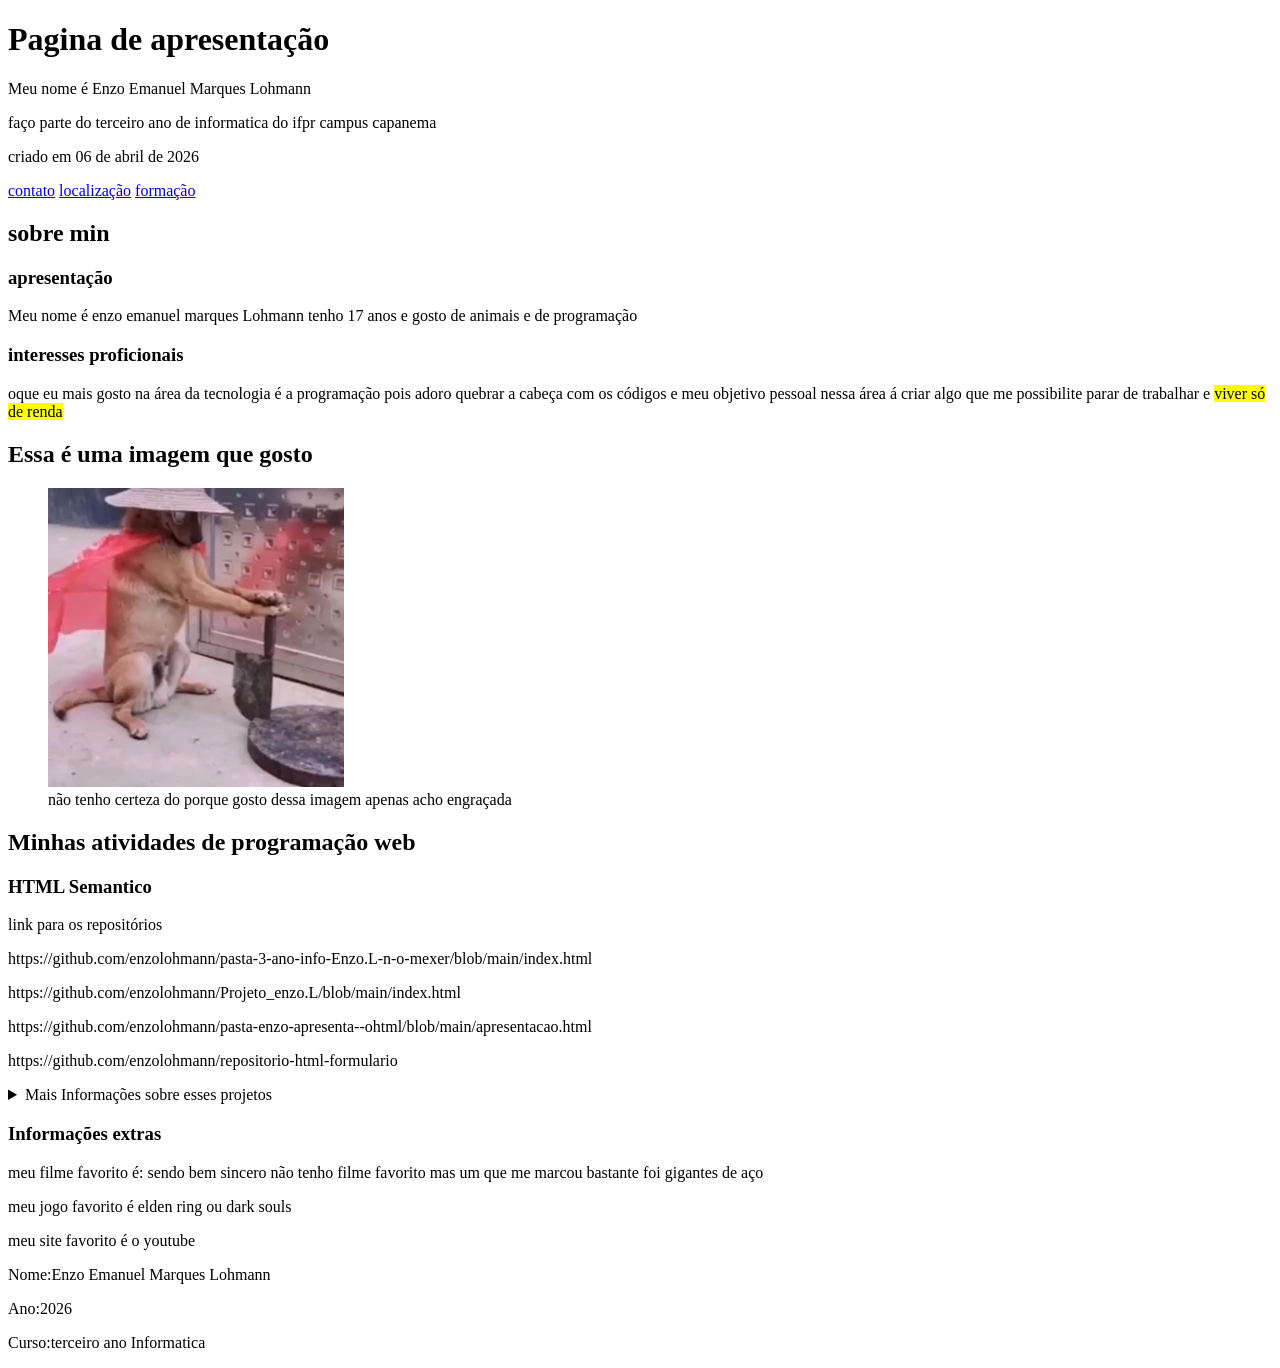
<file: index.html>
<!DOCTYPE html>
<html lang="en">
<head>
    <meta charset="UTF-8">
    <meta name="viewport" content="width=device-width, initial-scale=1.0">
    <title>Index.html</title>
</head>
<body>
    <header>
        <h1>Pagina de apresentação</h1>
        <p>Meu nome é Enzo Emanuel Marques Lohmann</p>
        <p>faço parte do terceiro ano de informatica do ifpr campus capanema</p>
        <p>criado em <time datetime="2026-04-06">06 de abril de 2026</time></p>
        <nav>
            <a href="#">contato</a>
            <a href="#">localização</a>
            <a href="#">formação</a>
        </nav>
    </header>
</body>
<main>
    <section>
        <h2>sobre min</h2>
        <article>
            <h3>apresentação</h3>
            <p>Meu nome é enzo emanuel marques Lohmann tenho 17 anos e gosto de animais e de programação</p>
        </article>
        <article>
            <h3>interesses proficionais</h3>
            <p>oque eu mais gosto na área da tecnologia é a programação pois adoro quebrar a cabeça com os códigos e meu objetivo pessoal nessa área á criar algo que me possibilite parar de trabalhar e <mark>viver só de renda</mark></p>
        </article>
        <h2>Essa é uma imagem que gosto</h2>
        <figure>
            <img src="imagens/the-samurai-doggo-v0-yvh60tcscsa61.webp" alt="coisas que gosto" width="25%" height="25%">
            <figcaption>não tenho certeza do porque gosto dessa imagem apenas acho engraçada</figcaption>
        </figure>
    </section>
    <section>
        <h2>Minhas atividades de programação web</h2>
        <article>
            <h3>HTML Semantico</h3>
            <p>link para os repositórios</p>
            <p>https://github.com/enzolohmann/pasta-3-ano-info-Enzo.L-n-o-mexer/blob/main/index.html</p>
            <p>https://github.com/enzolohmann/Projeto_enzo.L/blob/main/index.html</p>
            <p>https://github.com/enzolohmann/pasta-enzo-apresenta--ohtml/blob/main/apresentacao.html</p>
            <p>https://github.com/enzolohmann/repositorio-html-formulario</p>
            <details>
                <summary>Mais Informações sobre esses projetos</summary>
                <p>O primeiro link leva para minha primeira interação com o git e o github o segundo e o terceiro são apresentações sendo o terceiro mais completo e por ultimo o quarto link leva para alguns formulários que eu crie</p>
            </details>
            <aside>
                <h3>Informações extras</h3>
                <p>meu filme favorito é: sendo bem sincero não tenho filme favorito mas um que me marcou bastante foi gigantes de aço</p>
                <p>meu jogo favorito é elden ring ou dark souls</p>
                <p>meu site favorito é o youtube</p>
            </aside>
        </article>
        <footer>
            <p>Nome:Enzo Emanuel Marques Lohmann</p>
            <p>Ano:2026</p>
            <p>Curso:terceiro ano Informatica </p>
        </footer>
    </section>
</main>
</html>
</file>
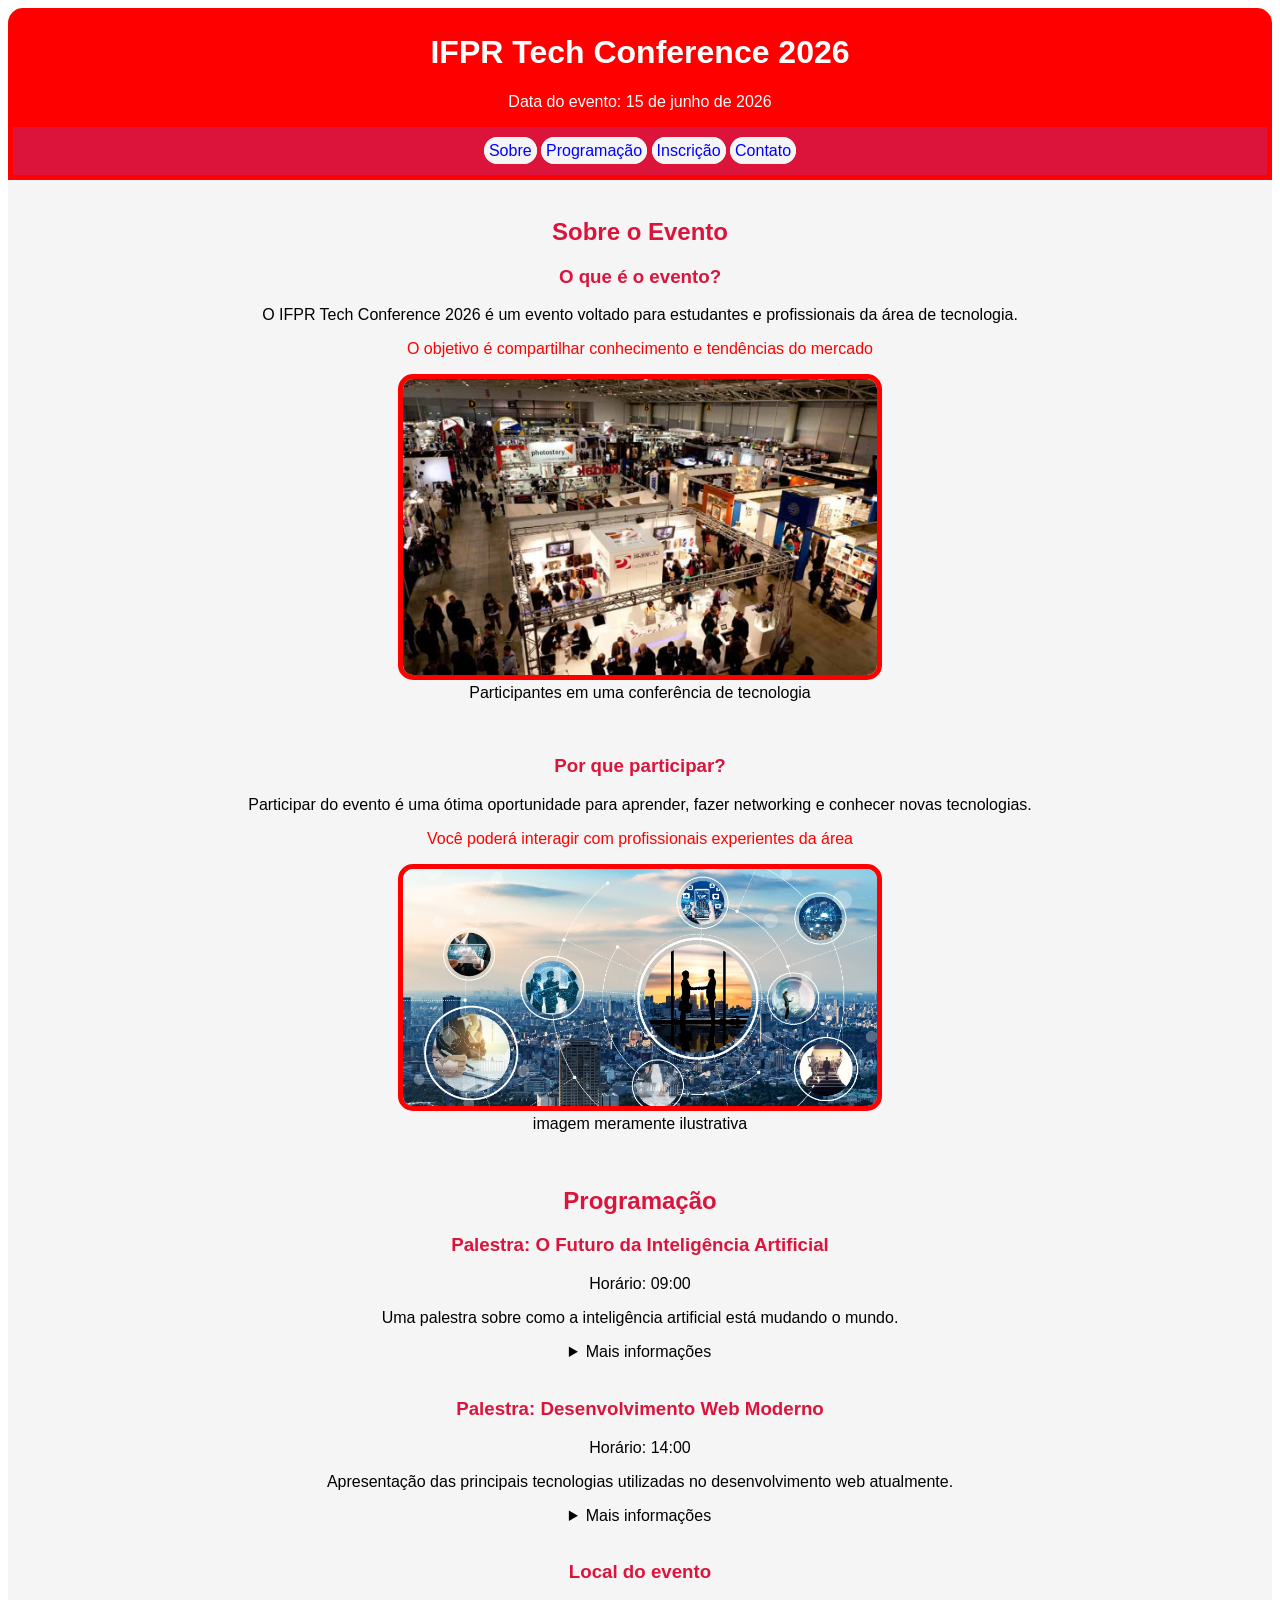
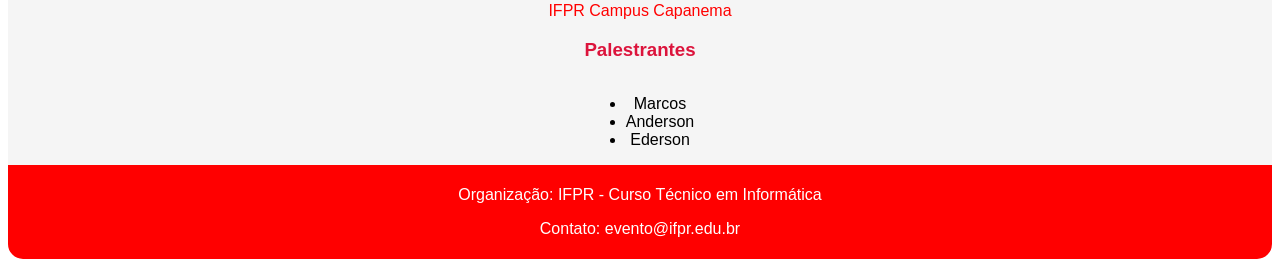
<file: eventos.html>
<!DOCTYPE html>
<html lang="en">
<head>
    <meta charset="UTF-8">
    <meta name="viewport" content="width=device-width, initial-scale=1.0">
    <link rel="stylesheet" href="eventos.css">
    <title>eventos.html</title>
</head>
<body>
    <header>
        <h1>IFPR Tech Conference 2026</h1>
        <p>Data do evento: <time datetime="2026-06-15">15 de junho de 2026</time></p>
        <nav>
            <a href="#">Sobre</a>
            <a href="#">Programação</a>
            <a href="#">Inscrição</a>
            <a href="#">Contato</a>
        </nav>
    </header>
    <main>
        <br>
        <section>
            <h2>Sobre o Evento</h2>
            <article>
                <h3>O que é o evento?</h3>
                <p>O IFPR Tech Conference 2026 é um evento voltado para estudantes e profissionais da área de tecnologia.</p>
                <p><mark>O objetivo é compartilhar conhecimento e tendências do mercado</mark></p>
                <figure>
                    <img src="imagens/evento tecnologia.jpg" alt="evento de tecnologia" width="40%">
                    <figcaption>Participantes em uma conferência de tecnologia</figcaption>
                </figure>
            </article>
            <br>
            <article>
                <h3>Por que participar?</h3>
                <p>Participar do evento é uma ótima oportunidade para aprender, fazer networking e conhecer novas tecnologias.</p>
                <p><mark>Você poderá interagir com profissionais experientes da área</mark></p>
                <figure>
                    <img src="imagens/networking.jpg" alt="networking" width="40%">
                    <figcaption>imagem meramente ilustrativa</figcaption>
                </figure>
            </article>
        </section>
        <br>
        <section>
            <h2>Programação</h2>
            <article>
                <h3>Palestra: O Futuro da Inteligência Artificial</h3>
                <p>Horário: <time datetime="2026-06-15T09:00">09:00</time></p>
                <p>Uma palestra sobre como a inteligência artificial está mudando o mundo.</p>
                <details>
                    <summary>Mais informações</summary>
                    <p>Serão abordados temas como aprendizado de máquina, automação e impactos no mercado de trabalho.</p>
                </details>
            </article>
            <br>
            <article>
                <h3>Palestra: Desenvolvimento Web Moderno</h3>
                <p>Horário: <time datetime="2026-06-15T14:00">14:00</time></p>
                <p>Apresentação das principais tecnologias utilizadas no desenvolvimento web atualmente.</p>
                <details>
                    <summary>Mais informações</summary>
                    <p>Serão apresentados frameworks modernos, boas práticas e tendências do mercado.</p>
                </details>
            </article>
            <br>
            <aside>
                <h3>Local do evento</h3>
                <p><mark>IFPR Campus Capanema</mark></p>
                <h3>Palestrantes</h3>
                <ul>
                    <li>Marcos</li>
                    <li>Anderson</li>
                    <li>Ederson</li>
                </ul>
            </aside>
        </section>
    </main>
    <footer>
        <p>Organização: IFPR - Curso Técnico em Informática</p>
        <p>Contato: evento@ifpr.edu.br</p>
    </footer>
</body>
</html>
</file>
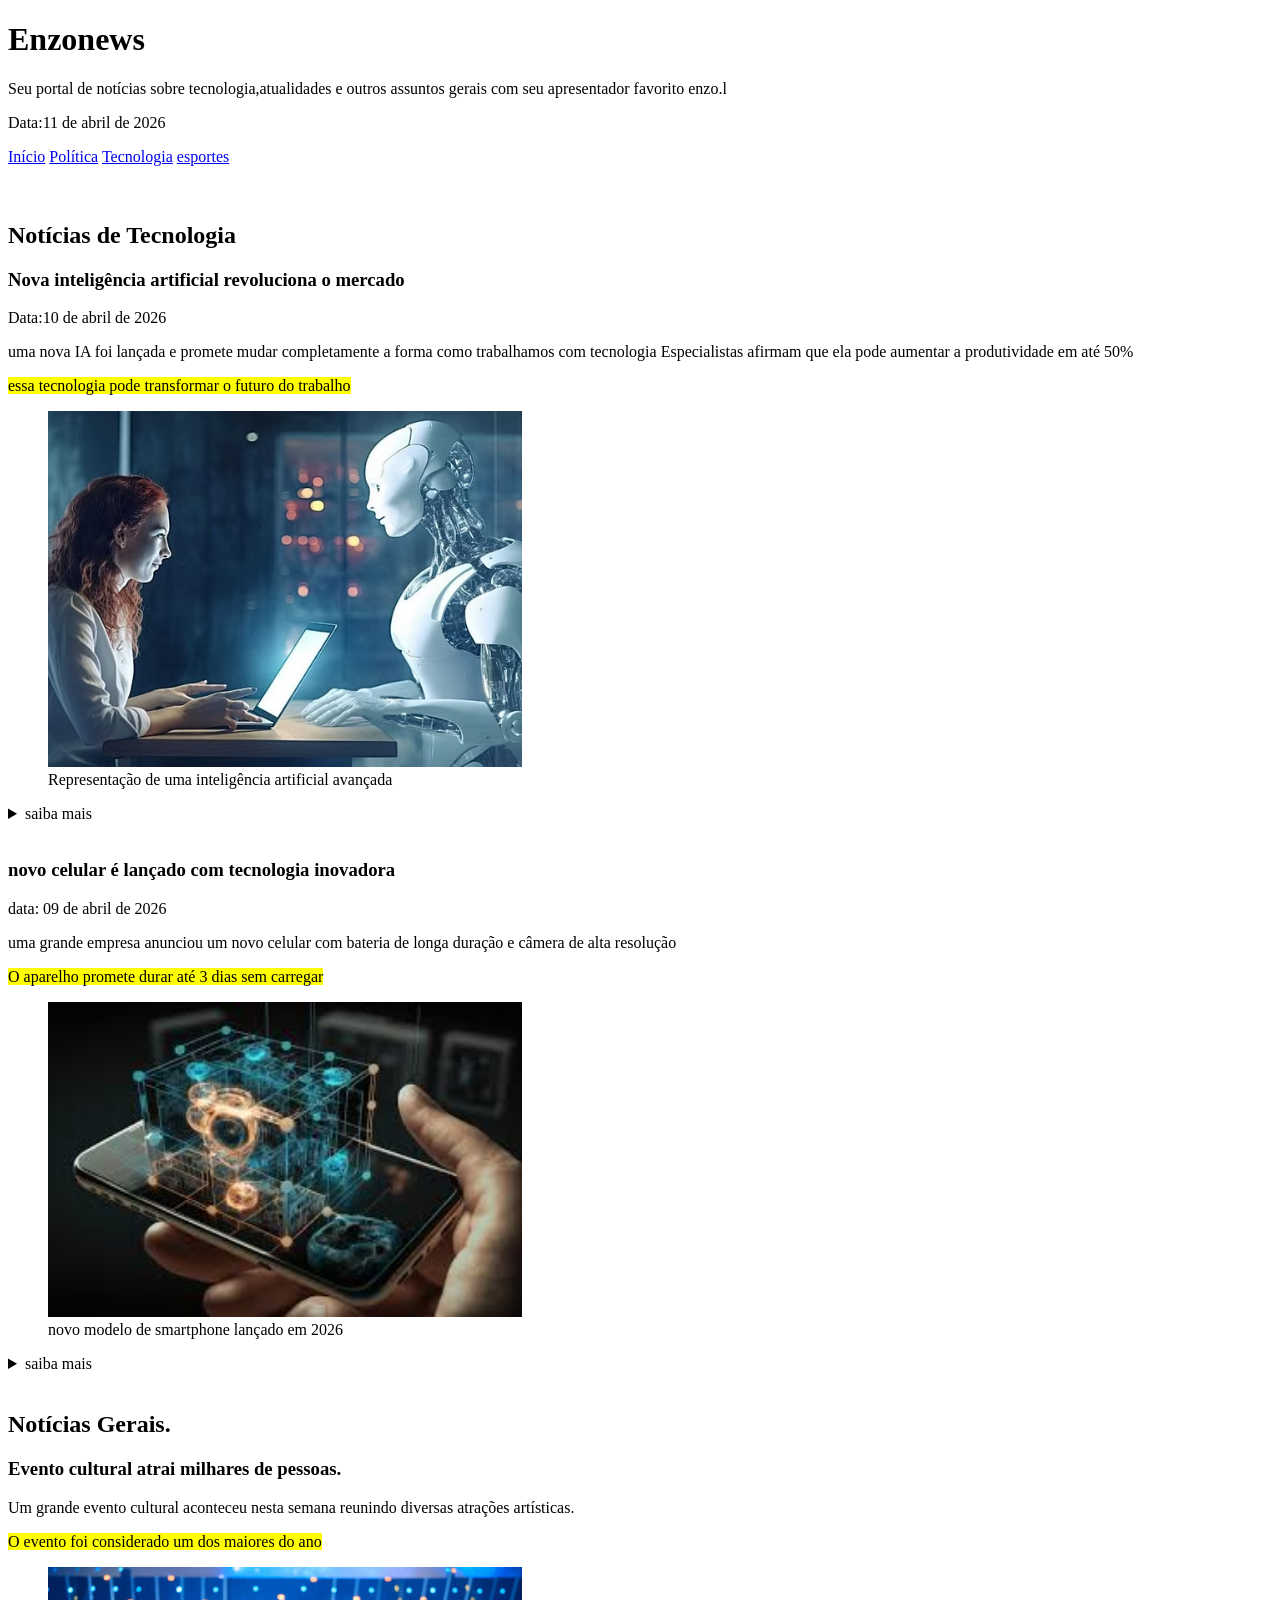
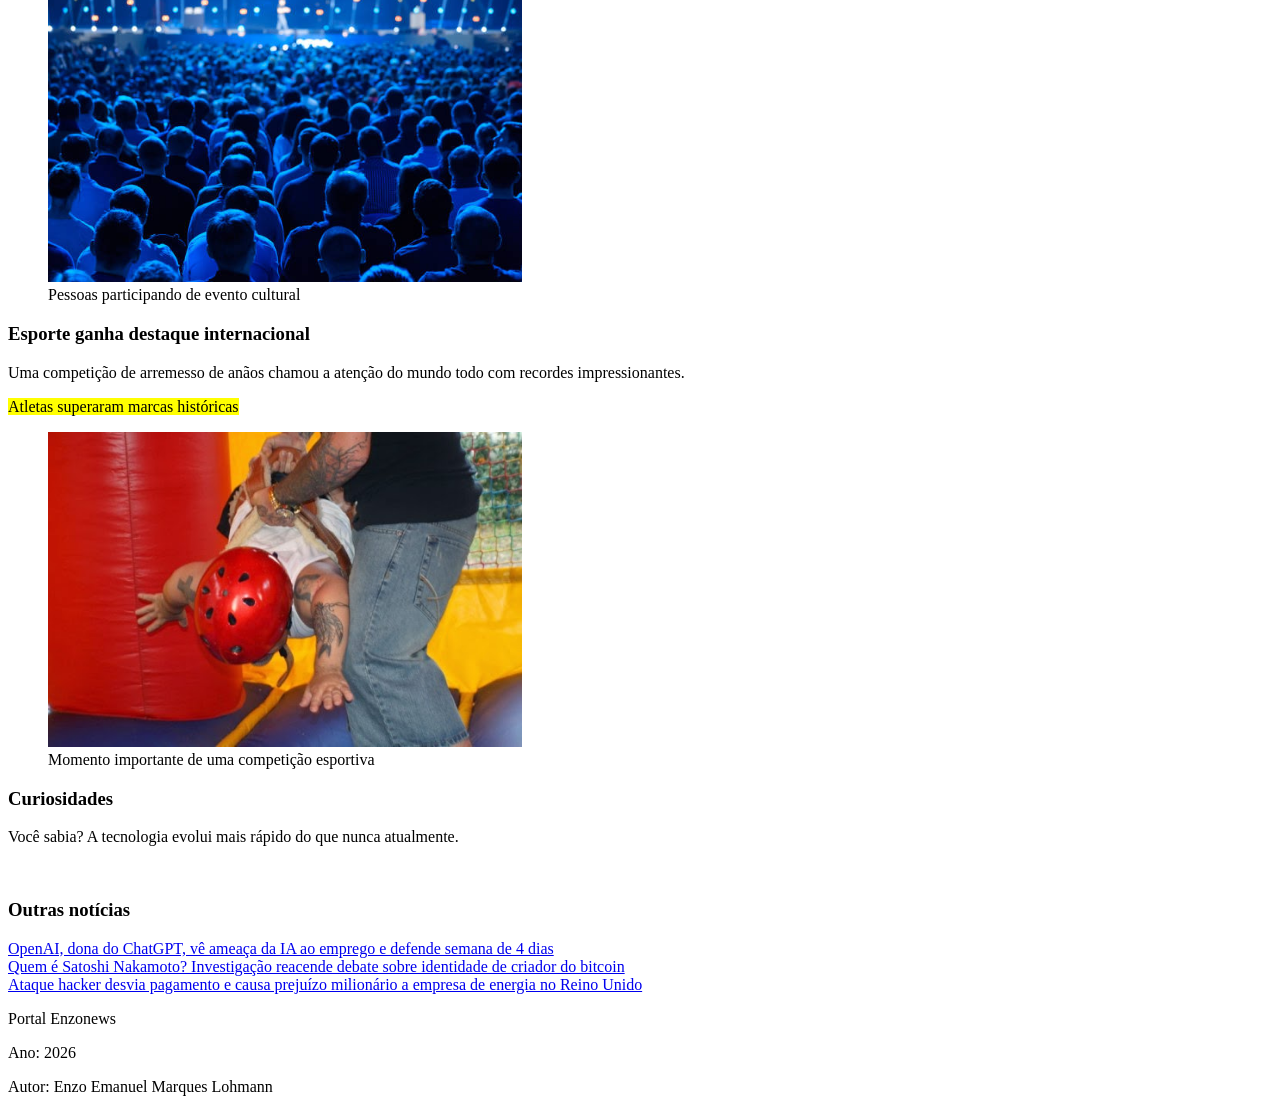
<file: noticias.html>
<!DOCTYPE html>
<html lang="en">
<head>
    <meta charset="UTF-8">
    <meta name="viewport" content="width=device-width, initial-scale=1.0">
    <title>noticias.html</title>
</head>
<body>
<header>
<h1>Enzonews</h1>
<p>Seu portal de notícias sobre tecnologia,atualidades e outros assuntos gerais com seu apresentador favorito enzo.l</p>
<p>Data:<time datetime="2026-04-11">11 de abril de 2026</time></p>
<nav>
    <a href="#">Início</a>
    <a href="#">Política</a>
    <a href="#">Tecnologia</a>
    <a href="#">esportes</a>
</nav>
</header>
<br>
<br>
<section>
    <h2>Notícias de Tecnologia</h2>
<article>
    <h3>Nova inteligência artificial revoluciona o mercado</h3>
    <p>Data:<time datetime="2026-04-10">10 de abril de 2026</time></p>
    <p>uma nova IA foi lançada e promete mudar completamente a forma como trabalhamos com tecnologia Especialistas afirmam que ela pode aumentar a produtividade em até 50%</p>
    <p><mark>essa tecnologia pode transformar o futuro do trabalho</mark></p>
    <figure>
        <img src="imagens/e878a7_1e3bc7cf707a46b894d0885132f4f5cc~mv2.avif" alt="inteligência artificial" width="40%">
        <figcaption>Representação de uma inteligência artificial avançada</figcaption>
    </figure>
    <details>
        <summary>saiba mais</summary>
        <p>A nova IA utiliza aprendizado profundo e redes neurais avançadas, sendo capaz de aprender de forma autônoma e resolver problemas complexos.</p>
    </details>
</article>
<br>
<article>
    <h3>novo celular é lançado com tecnologia inovadora</h3>
    <p>data: <time datetime="2026-04-09">09 de abril de 2026</time></p>
    <p>uma grande empresa anunciou um novo celular com bateria de longa duração e câmera de alta resolução</p>
    <p><mark>O aparelho promete durar até 3 dias sem carregar</mark></p>
    <figure>
        <img src="imagens/celular com ia.jfif" alt="celular" width="40%">
        <figcaption>novo modelo de smartphone lançado em 2026</figcaption>
    </figure>
    <details>
        <summary>saiba mais</summary>
        <p>O dispositivo também conta com inteligência artificial integrada e carregamento ultrarrápido.</p>
    </details>
</article>
</section>
<br>
<section>
    <h2>Notícias Gerais.</h2>
    <article>
        <h3>Evento cultural atrai milhares de pessoas.</h3>
        <p>Um grande evento cultural aconteceu nesta semana reunindo diversas atrações artísticas.</p>
        <p><mark>O evento foi considerado um dos maiores do ano</mark></p>
        <figure>
            <img src="imagens/istockphoto-974238866-612x612.jpg" alt="evento cultural" width="40%">
            <figcaption>Pessoas participando de evento cultural</figcaption>
        </figure>
    </article>
    <article>
        <h3>Esporte ganha destaque internacional</h3>
        <p>Uma competição de arremesso de anãos chamou a atenção do mundo todo com recordes impressionantes.</p>
        <p><mark>Atletas superaram marcas históricas</mark></p>
        <figure>
            <img src="imagens/anão.jpg" alt="competição esportiva" width="40%">
            <figcaption>Momento importante de uma competição esportiva</figcaption>
        </figure>
    </article>
    <aside>
        <h3>Curiosidades</h3>
        <p>Você sabia? A tecnologia evolui mais rápido do que nunca atualmente.</p>
        <br>
        <h3>Outras notícias</h3>
        <a href="#">OpenAI, dona do ChatGPT, vê ameaça da IA ao emprego e defende semana de 4 dias</a>
        <br>
        <a href="#">Quem é Satoshi Nakamoto? Investigação reacende debate sobre identidade de criador do bitcoin</a>
        <br>
        <a href="#">Ataque hacker desvia pagamento e causa prejuízo milionário a empresa de energia no Reino Unido</a>
    </aside>
</section>
</main>
<footer>
    <p>Portal Enzonews</p>
    <p>Ano: 2026</p>
    <p>Autor: Enzo Emanuel Marques Lohmann</p>
</footer>
</body>
</html>
</file>
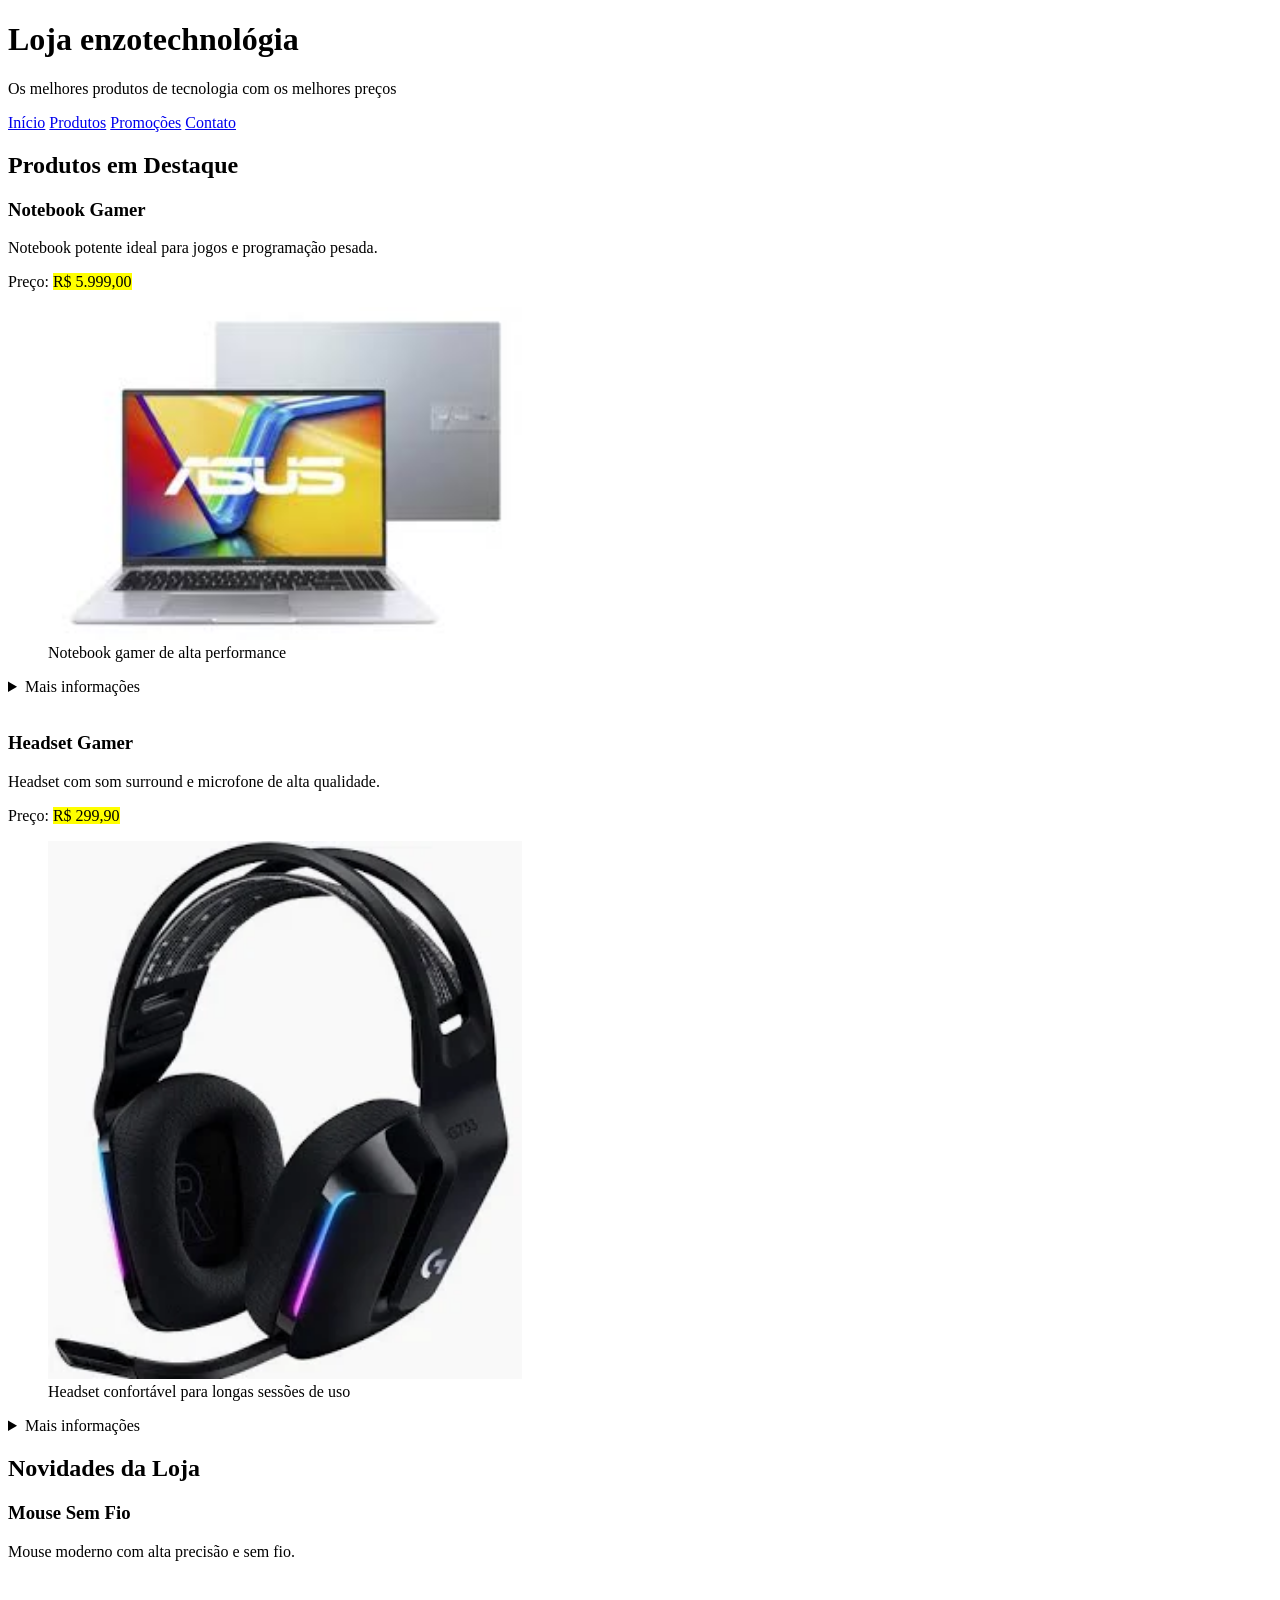
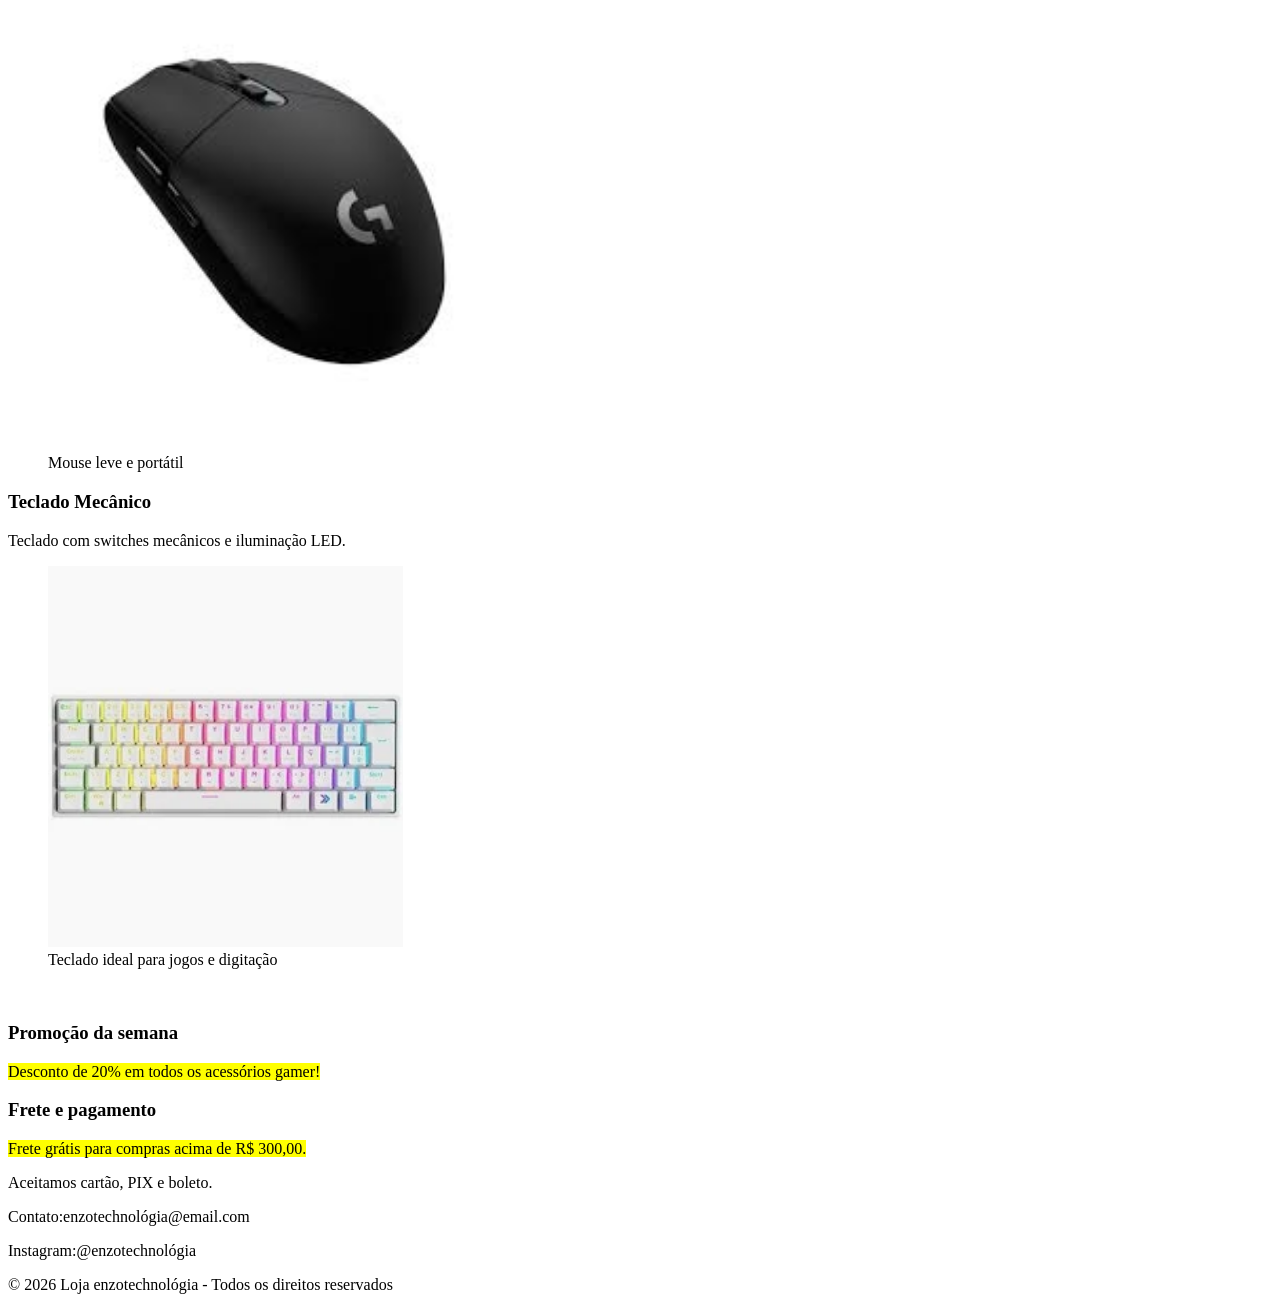
<file: produtos.html>
<!DOCTYPE html>
<html lang="en">
<head>
    <meta charset="UTF-8">
    <meta name="viewport" content="width=device-width, initial-scale=1.0">
    <title>produtos.html</title>
</head>
<body>
    <header>
        <h1>Loja enzotechnológia</h1>
        <p>Os melhores produtos de tecnologia com os melhores preços</p>
        <nav>
            <a href="#">Início</a>
            <a href="#">Produtos</a>
            <a href="#">Promoções</a>
            <a href="#">Contato</a>
        </nav>
    </header>
    <main>
        <section>
            <h2>Produtos em Destaque</h2>
            <article>
                <h3>Notebook Gamer</h3>
                <p>Notebook potente ideal para jogos e programação pesada.</p>
                <p>Preço: <mark>R$ 5.999,00</mark></p>
                <figure>
                    <img src="imagens/notbook.jfif" alt="Notebook Gamer" width="40%">
                    <figcaption>Notebook gamer de alta performance</figcaption>
                </figure>
                <details>
                    <summary>Mais informações</summary>
                    <p>Conta com placa de vídeo dedicada, 16GB de RAM e SSD de 1TB.</p>
                </details>
            </article>
            <br>
            <article>
            <h3>Headset Gamer</h3>
            <p>Headset com som surround e microfone de alta qualidade.</p>
            <p>Preço: <mark>R$ 299,90</mark></p>

            <figure>
                <img src="imagens/headset.webp" alt="Headset Gamer" width="40%">
                <figcaption>Headset confortável para longas sessões de uso</figcaption>
            </figure>

            <details>
                <summary>Mais informações</summary>
                <p>Possui iluminação RGB e cancelamento de ruído no microfone.</p>
            </details>
        </article>
        </section>
        <section>
            <h2>Novidades da Loja</h2>
            <article>
                <h3>Mouse Sem Fio</h3>
                <p>Mouse moderno com alta precisão e sem fio.</p>
                <figure>
                    <img src="imagens/mouse.jfif" alt="Mouse sem fio" width="40%">
                    <figcaption>Mouse leve e portátil</figcaption>
                </figure>
            </article>
            <article>
                <h3>Teclado Mecânico</h3>
                <p>Teclado com switches mecânicos e iluminação LED.</p>
                <figure>
                    <img src="imagens/teclado.webp" alt="Teclado mecânico" width="30%">
                    <figcaption>Teclado ideal para jogos e digitação</figcaption>
                </figure>
            </article>
            <br>
            <aside>
                <h3>Promoção da semana</h3>
                <p><mark>Desconto de 20% em todos os acessórios gamer!</mark></p>
                <h3>Frete e pagamento</h3>
                <p><mark>Frete grátis para compras acima de R$ 300,00.</mark></p>
                <p>Aceitamos cartão, PIX e boleto.</p>
            </aside>
        </section>
    </main>
    <footer>
        <p>Contato:enzotechnológia@email.com</p>
        <p>Instagram:@enzotechnológia</p>
        <p>© 2026 Loja enzotechnológia - Todos os direitos reservados</p>
    </footer>
</body>
</html>
</file>
<file: eventos.css>
header {
    background-color:red;
    color: white;
    font-family: Verdana, Geneva, Tahoma, sans-serif;
    text-align: center;
    border: 5px solid red;
    border-top-left-radius: 15px;
    border-top-right-radius: 15px;
}

a:link {
    color: blue;
}

a:visited {
    color: blueviolet;
}

a:hover {
    color: black;
}

main {
    background-color: whitesmoke;
    color: black;
    font-family: Verdana, Geneva, Tahoma, sans-serif;
    text-align: center;
}

ul {
    display: inline-block;
}

footer {
    background-color: red;
    color: white;
    font-family: Verdana, Geneva, Tahoma, sans-serif;
    text-align: center;
    border: 5px solid red;
    border-bottom-left-radius: 15px;
    border-bottom-right-radius: 15px;
    font-family: Verdana, Geneva, Tahoma, sans-serif;
}

img {
    border: 5px solid red ;
    border-radius: 15px;
}

nav a:link {
    border: 5px solid whitesmoke;
    border-radius: 15px;
    background-color: whitesmoke;
    text-decoration: none;
}

mark {
    color:red;
    background-color: whitesmoke;
}

h2 {
    color: crimson;
}

h3 {
    color: crimson;
}

nav {
    border: 10px solid crimson;
    background-color: crimson;
    padding: 5px;
}
</file>
